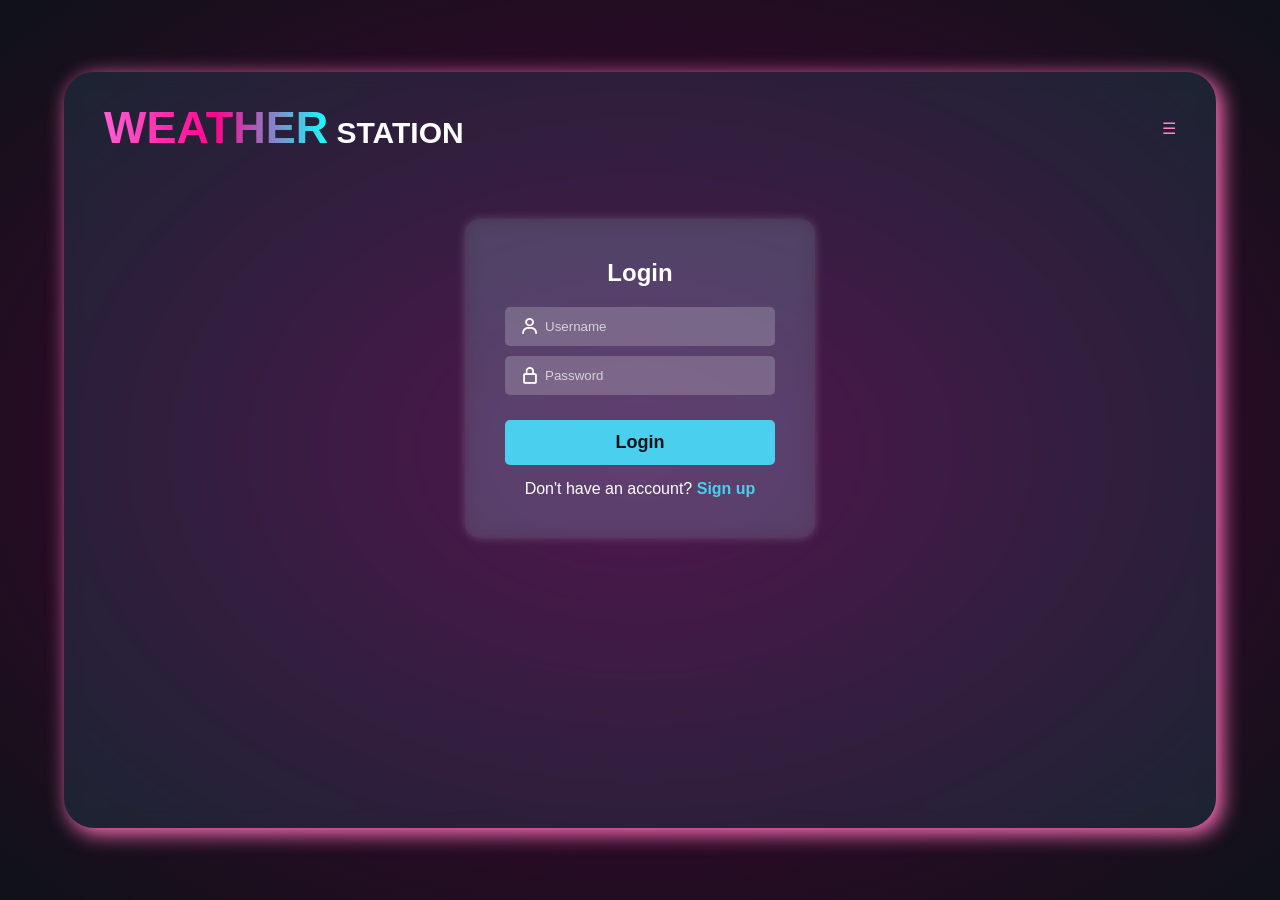
<file: index.html>
<!DOCTYPE html>
<html lang="en">
<head>
  <meta charset="UTF-8">
  <meta name="viewport" content="width=device-width, initial-scale=1.0">
  <title>Weather Station | Login</title>
  <link rel="stylesheet" href="https://unpkg.com/aos@next/dist/aos.css" />
  <link rel="stylesheet" href="style.css">
  <link href="https://unpkg.com/boxicons@2.1.4/css/boxicons.min.css" rel="stylesheet">
</head>
<body>

  <section class="main-section">
    <!-- เมนูนำทาง -->
    <nav>
      <h1 data-aos="zoom-in" data-aos-duration="1000">
        <span class="WEATHER">WEATHER</span>  STATION</h1>
      <ul class="nav-links">
        <!-- <li><a class="active" href="Weather.html">HOME</a></li> -->
        <!-- <li><a href="https://672c-184-22-32-194.ngrok-free.app/ui/#!/0?socketid=T8bOvL4B3S5Hm66PAAAh">DASHBOARD</a></li> -->
        <div class="dropdown">
          <button class="dropbtn">☰</button>
        <div class="dropdown-content">
            <a href="index.html">Login</a>
            <a href="#" onclick="logout()">logout</a>
        </div>
    </div>
      </ul>
      <!-- ปุ่มเมนูสำหรับมือถือ -->
      <div class="menu-toggle" onclick="toggleMenu()">
        <i class='bx bx-menu'></i>
      </div>
    </nav>

    <!-- ฟอร์มล็อกอิน -->
      <form class="login-box" onsubmit="return validateLogin()">
        <h2>Login</h2>
        <div class="input-box">
          <i class='bx bx-user'></i>
          <input type="text" id="username" placeholder="Username">
        </div>
        <div class="input-box">
          <i class='bx bx-lock-alt'></i>
          <input type="password" id="password" placeholder="Password">
        </div>
        <button type="submit" class="login-btn">Login</button>
        <p class="register-text">Don't have an account? <a href="#">Sign up</a></p>
      </form>
  </section>
  <script src="https://unpkg.com/aos@next/dist/aos.js"></script>
  <script src="script.js">  </script>
  

</body>
</html>
</file>
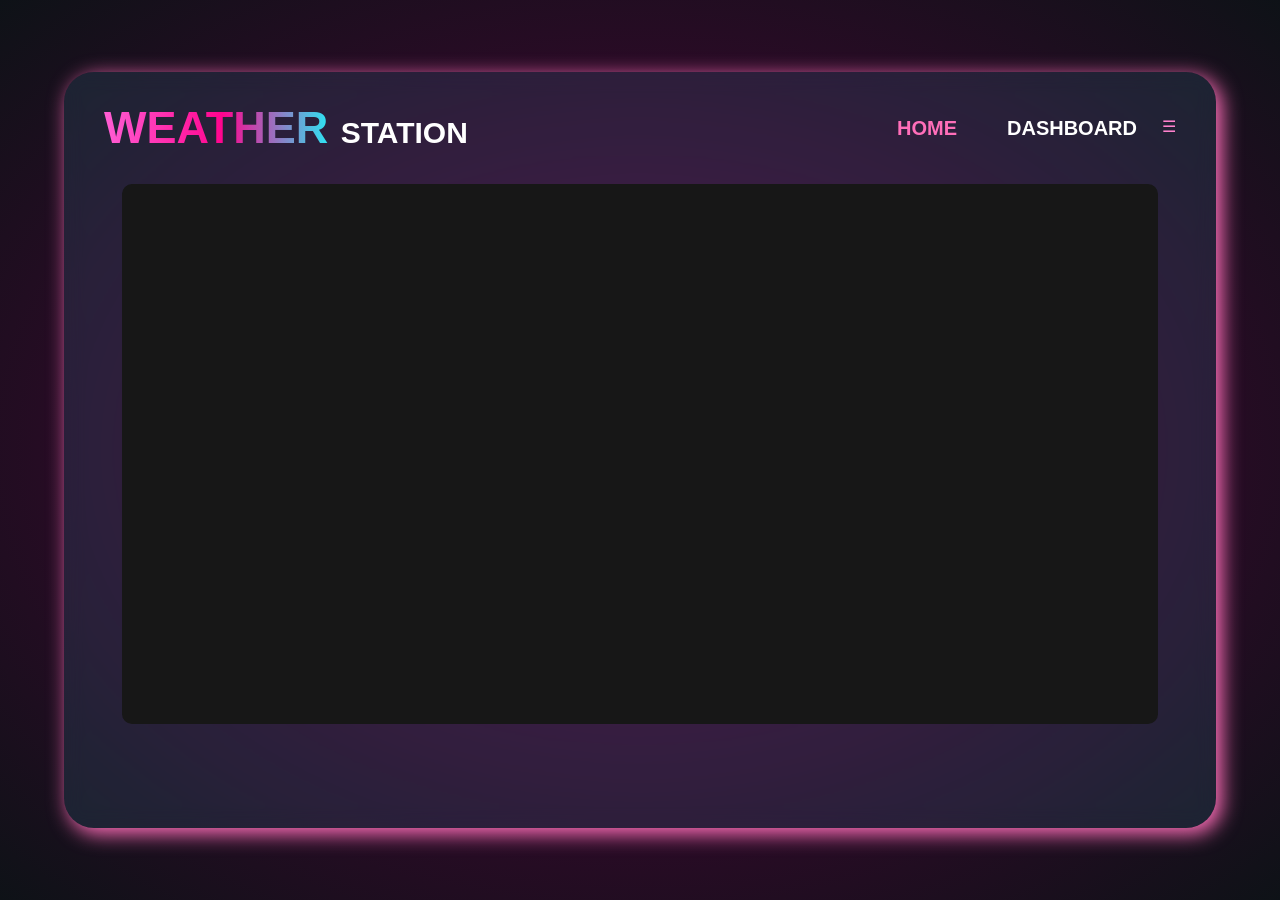
<file: dashboard.html>
<!DOCTYPE html>
<html lang="en">
<head>
  <meta charset="UTF-8">
  <meta name="viewport" content="width=device-width, initial-scale=1.0">
  <title>Document</title>
  <link rel="stylesheet" href="https://unpkg.com/aos@next/dist/aos.css" />
  <link rel="stylesheet" href="style.css">
  <link href='https://unpkg.com/boxicons@2.1.4/css/boxicons.min.css' rel='stylesheet'>
</head>
<body>
  <section class="main-section">
    <nav>
      <h1 data-aos="zoom-in" data-aos-duration="1000">
        <span class="WEATHER">WEATHER </span>STATION
      </h1>
      <ul class="nav-links">
        <li><a class="active" href="Weather.html">HOME</a></li>
        <li><a href="dashboard.html">DASHBOARD</a></li>
        <div class="dropdown">
            <button class="dropbtn">☰</button>
          <div class="dropdown-content">
              <a href="index.html">Login</a>
              <a href="#" onclick="logout()">logout</a>
          </div>
      </div>
      </ul>
      <div class="menu-toggle" onclick="toggleMenu()">
        <i class='bx bx-menu'></i> <!-- ไอคอนเมนู -->
      </div>
    </nav>
    

      <div class="container">
        <iframe src="https://672c-184-22-32-194.ngrok-free.app/ui/#!/0?socketid=T8bOvL4B3S5Hm66PAAAh" 
        frameborder="0" 
        width="100%" 
        height="600px" 
        sandbox="allow-same-origin allow-scripts">
</iframe>

      </div>
  </section>
  <script src="https://unpkg.com/aos@next/dist/aos.js"></script>
  <script>
    AOS.init();
    function toggleMenu() {
    document.querySelector(".nav-links").classList.toggle("active");
  }

  </script>
</body>
</html>
</file>
<file: style.css>
*{
  margin: 0;
  padding: 0;
  box-sizing: border-box;
  font-family: Arial, Helvetica, sans-serif;
}

body{
  position: relative;
  height: fit-content;
  width:100%;
  height: 100vh;
  overflow: hidden;
  display: flex;
  padding: 30px 0;
  justify-content: center;
  align-items: center;
  background:radial-gradient(#52003b,#0e1217)
}

.back-vid{
  position: absolute;
  left: 0;
  top: 0;
  z-index: -1;
}



@media (max-aspect-ratio: 16/9){
  .back-vid{
    width: auto;
    height: 100%;
  }
}

@media (min-aspect-ratio: 16/9){
  .back-vid{
    width: 100%;
    height: auto;
  }
}
/* --- เพิ่มสไตล์สำหรับไอคอนเมนู --- */
.menu-toggle {
  display: none;
  font-size: 30px;
  color: white;
  cursor: pointer;
}

/* --- ปรับแต่งเมนูสำหรับมือถือ --- */
@media (max-width: 980px) {
  .nav-links {
    display: none;
    flex-direction: column;
    position: absolute;
    top: 80px;
    right: 20px;
    background: rgba(255, 255, 255, 0.1);
    backdrop-filter: blur(10px);
    border-radius: 10px;
    padding: 10px;
    box-shadow: 0 0 10px rgba(255, 255, 255, 0.2);
  }

  .nav-links.active {
    display: flex; /* เปิดเมนู */
  }

  .nav-links li {
    margin: 10px 0;
  }

  .menu-toggle {
    display: block;
  }
}



.main-section{
  width: 90%;
  height: 90%;
  background-color:#4ad0ee1b;
  backdrop-filter: blur(10px);
  border-radius: 30px;
  box-shadow: 5px 5px 20px 1px #ff6eb9;
}

nav{
  display: flex;
  justify-content: space-between;
  align-items: center;
  padding: 30px 40px;
}

nav h1{
  color: white;
  font-size: 30px;
  font-weight: 900;
}

nav ul{
  list-style: none;
  display: flex;
}

nav a{
  color: white;
  text-decoration: none;
  font-size: 20px;
  font-weight: bold;
  transition: 0.2s;
  padding: 0px 25px;
}

nav a:hover ,
.active {
  color : #ff6eb9;
  text-decoration:none;
}

.hero{
  display: flex;
  align-items: center;
  height: 70%;
  padding: 0 10%;
  color: white;
  justify-content: space-between;
}

.hero h1{
  font-size: 60px;
}

.hero h2{
  margin-top: 20px;
  font-size: 30px;
  text-transform: uppercase;
  background:linear-gradient(to right, #4acfee, #53f8c9, #6070fd, #5bbdff, #4acfee);
  background-size: 200%;
  background-clip: text;
  -webkit-background-clip: text;
  -webkit-text-fill-color: transparent;
  animation: animate-gradient 2.5s linear infinite;
}

.hero p{
  max-width: 450px;
  margin-top: 7px;
  margin-bottom: 20px;
}
.WEATHER{
  margin-top: 20px;
  font-size: 45px;
  text-transform: uppercase;
  background:linear-gradient(to right, #ff5ed4, #ff048e, #14ffff, #ff048e, #ff5ed4);
  background-size: 200%;
  background-clip: text;
  -webkit-background-clip: text;
  -webkit-text-fill-color: transparent;
  animation: animate-gradient 5s linear infinite;

}
@keyframes animate-gradient {
  to {
    background-position: 100%;
  }
}

.Buttons{
  display: flex;
}

.btn{
  display: inline-block;
  padding: 15px 30px;
  background:radial-gradient(#ff49cb,#c611ae);
  border: 2px solid #ffffff;
  border-radius: 40px;
  box-shadow: 0 0 10px #ff7beb;
  font-size: 16px;
  font-weight: 900;
  color: #ffffff;
  cursor: pointer;
  margin-right: 15px;
  transition: 0.3s;
  text-wrap: nowrap;
}

.btn:hover{
  background-color: transparent;
  box-shadow: none;
  color: #a2034b;
}

.ul-icons{
  display: flex;
  align-items: center;
}

.ul-icons li{
  list-style: none;
  margin-left: 10px;
}

.ul-icons a{
  display: inline-flex;
  padding: 8px;
  border: 2px solid #4acfee;
  border-radius: 50%;
  font-size: 20px;
  color: #4acfee;
  text-decoration: none;
  margin: 0 7px;
  transition: 0.3s;
}

.ul-icons a:hover{
  background: #4acfee;
  color: #0e1217;
  box-shadow: 0 0 10px #4acfee;
}

.hero-img{
  padding:3%;
  margin: 3%;
  width: 400px;
  height: 400px;
  background-color: none;
  position:relative;
  border-radius: 3%;
  display: flex;
  justify-content: center;
  overflow: hidden;
  box-shadow: 0 0 10px #4eddfd;
  transition: 0.5s;
}

.hero-img:hover{
  box-shadow: 0 0 25px #4acfee;
}

.hero-img img{
  position: absolute;
  width: 85%;
  mix-blend-mode: lighten;
}

.info-sec{
  display: flex;
  width: 100%;
  gap: 20px;
  padding: 0 10%;
  flex-wrap: wrap;
  justify-content: space-between;
  
}

.info-card{
  display: flex;
  width: 100%;
  align-items: center;
  max-width: fit-content;
}

.info-sec h1{
  font-size: 55px;
  text-transform: uppercase;
  background:linear-gradient(to right, #4acfee, #53f8c9, #6070fd, #5bbdff, #4acfee);
  background-size: 200%;
  background-clip: text;
  -webkit-background-clip: text;
  -webkit-text-fill-color: transparent;
  animation: animate-gradient 2.5s linear infinite;
  margin-right: 10px;
}

.info-sec p{
  color: white;
  font-size: 20px;
}

@media (min-width: 1220px) {
  body{
    width: 100%;
    height: 100vh;
    overflow: hidden;
  }

  .info-sec{
    margin-top: 30px;
  }
}



@media (max-width: 980px) {

  body{
    height: fit-content;
    overflow: auto;
  }

  .main-section nav ul{
    display: none;
  }
  .Buttons{
    display: flex;
    flex-direction: column;
    gap: 20px;
  }

  .hero{
    display: flex;
    flex-direction: column;
    width: 100%;
  }

  .hero-img{
    width: 400px;
    height: 400px;
    margin: 20px 0;
  }

}

@media (max-width:440px) {
  .hero-img{
    width: 350px;
  }

  .hero h1{
    font-size: 40px;
  }
}
/* --- Container หลัก --- */
.login-container {
  width: 100%;
  height: 100vh;
  display: flex;
  justify-content: center;
  align-items: center;
  background: radial-gradient(#52003b, #0e1217);
}

/* --- กล่อง Login --- */
.login-box {
  background: rgba(255, 255, 255, 0.1);
  backdrop-filter: blur(10px);
  padding: 40px;
  margin:auto;
  margin-top: 3%;
  border-radius: 15px;
  box-shadow: 0 0 10px rgba(255, 255, 255, 0.2);
  text-align: center;
  width: 350px;
}

.login-box h2 {
  color: white;
  margin-bottom: 20px;
}

/* --- ช่องกรอกข้อมูล --- */
.input-box {
  position: relative;
  margin: 10px 0;
}

.input-box i {
  position: absolute;
  left: 15px;
  top: 50%;
  transform: translateY(-50%);
  color: white;
  font-size: 20px;
}

.input-box input {
  width: 100%;
  padding: 12px 15px 12px 40px;
  border: none;
  border-radius: 5px;
  background: rgba(255, 255, 255, 0.2);
  color: white;
  outline: none;
}

.input-box input::placeholder {
  color: rgba(255, 255, 255, 0.7);
}

/* --- ปุ่ม Login --- */
.login-btn {
  width: 100%;
  padding: 12px;
  margin-top: 15px;
  border: none;
  border-radius: 5px;
  background-color: #4acfee;
  color: #0e1217;
  font-size: 18px;
  font-weight: bold;
  cursor: pointer;
  transition: 0.3s;
}

.login-btn:hover {
  background: transparent;
  border: 2px solid #4acfee;
  color: #4acfee;
}

/* --- ลิงก์สมัครสมาชิก --- */
.register-text {
  margin-top: 15px;
  color: white;
}

.register-text a {
  color: #4acfee;
  text-decoration: none;
  font-weight: bold;
}

.register-text a:hover {
  text-decoration: underline;
}

/* --- Responsive สำหรับมือถือ --- */
@media (max-width: 480px) {
  .login-box {
    width: 90%;
  }
}
/* biome-ignore lint/correctness/noInvalidPositionAtImportRule: <explanation> */
@import url('https://fonts.googleapis.com/css2?family=Poppins&display=swap');

* {
    margin: 0;
    padding: 0;
    box-sizing: border-box;
    font-family: 'Poppins', sans-serif;
}

.container {
    background: #171717;
    color: #fff;
    padding: 20px;
    width: 90%;
    margin:auto;
    border-radius: 10px;
}

.weather__header {
    display: flex;
    justify-content: space-between;
    align-items: center;
}

input {
    border: none;
    background: #1e1e1e;
    outline: none;
    color: #fff;
    padding: 0.5rem 2.5rem;
    border-radius: 5px;
}

input::placeholder {
    color: #fff;
}

.weather__search {
    position: relative;
}

.weather__search i {
    position: absolute;
    left: 10px;
    top: 10px;
    font-size: 15px;
    color: #fff;
}

.weather__units {
    font-size: 1.5rem;
}

.weather__units span {
    cursor: pointer;
}

.weather__units span:first-child {
    margin-right: 0.5rem;
}

.weather__body {
    text-align: center;
    margin-top: 3rem;
}

.weather__datetime {
    margin-bottom: 2rem;
    font-size: 14px;
}

.weather__forecast {
    background: #1e1e1e;
    display: inline-block;
    padding: 0.5rem 1rem;
    border-radius: 30px;
}

.weather__icon img {
    width: 100px;
}

.weather__temperature {
    font-size: 1.75rem;
}

.weather__minmax {
    display: flex;
    justify-content: center;
}

.weather__minmax p {
    font-size: 14px;
    margin: 0.5rem;
}

.weather__info {
    display: grid;
    grid-template-columns: repeat(2, 1fr);
    grid-gap: 1rem;
    margin-top: 3rem;
}

.weather__card {
    display: flex;
    align-items: center;
    background: #1e1e1e;
    padding: 1rem;
    border-radius: 10px;
}

.weather__card i {
    font-size: 1.5rem;
    margin-right: 1rem;
}

.weather__card p {
    font-size: 14px;
}

@media(max-width: 936px){
    .container {
        width: 90%;
    }

    .weather__header {
        flex-direction: column;
    }

    .weather__units {
        margin-top: 1rem;
    }
}


@media(max-width: 400px){
    .weather__info {
        grid-template-columns: none;
    }
}
iframe {
  width: 100%;
  min-height: 500px; /* ความสูงขั้นต่ำ */
  height: auto;
  display: block;
  border-radius: 10px;
  scrollbar-width: none; /* สำหรับ Firefox */
-ms-overflow-style: none; /* สำหรับ IE และ Edge */
}

iframe::-webkit-scrollbar {
display: none; /* สำหรับ Chrome, Safari */
}
/* ปรับแต่ง Dropdown */
.dropdown {
  position: relative;
  display: inline-block;
}

/* ปุ่ม Dropdown */
.dropbtn {
  background: none;
  border: none;
  cursor: pointer;
font-size: medium;
color: #ff82cd;
}

/* เนื้อหาของ Dropdown */
.dropdown-content {
  display: none;
  position: absolute;
  background-color: #ff9ced;
  min-width: 80px;
  box-shadow: 0px 4px 8px rgba(0, 0, 0, 0.2);
  border-radius: 5px;
  z-index: 1;
}

/* ปรับแต่งลิงก์ใน Dropdown */
.dropdown-content a {
  color: black;
  padding: 10px 15px;
  text-decoration: none;
  display: block;
  font-size: small;
  font-weight: bold;
}

/* Hover แล้วเปลี่ยนสี */
.dropdown-content a:hover {
  background-color: #ddd;
  border-radius: 5px;
}

/* แสดง Dropdown เมื่อโฮเวอร์ */
.dropdown:hover .dropdown-content {
  display: block;
}
</file>
